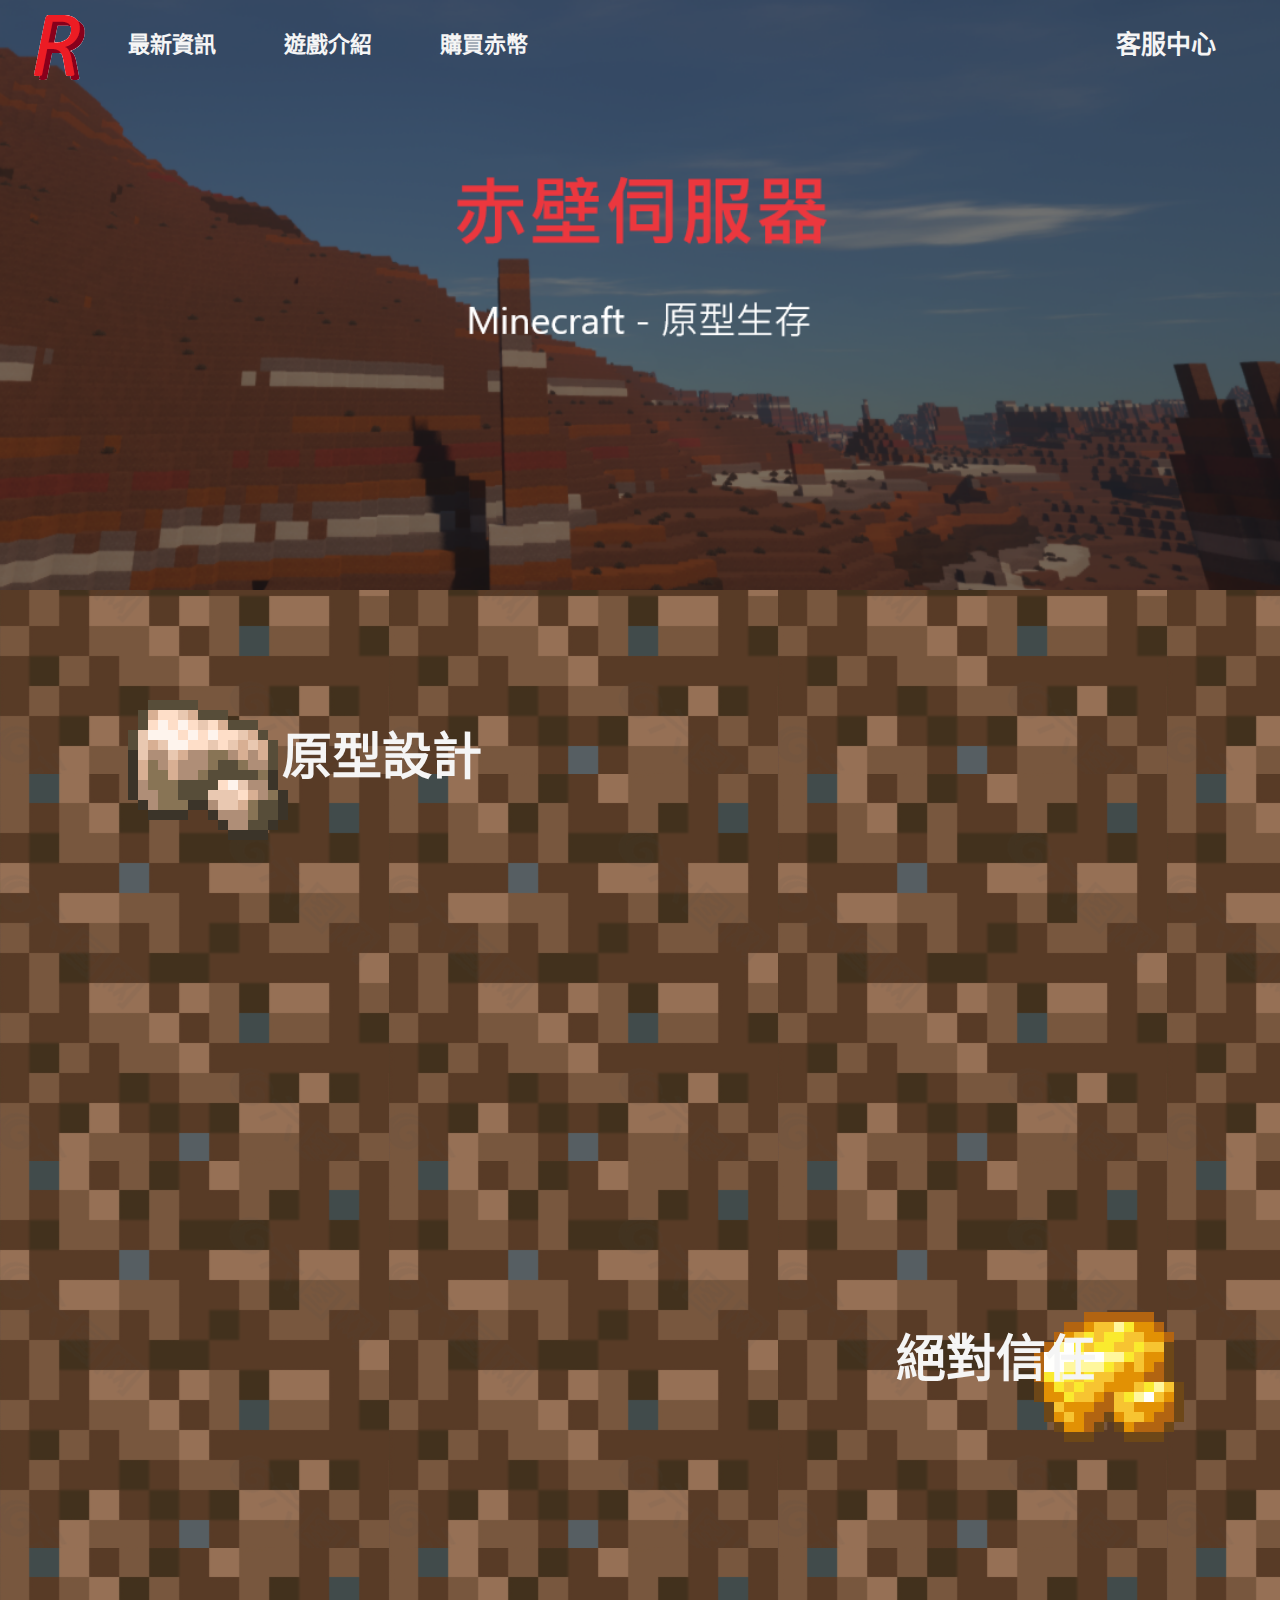
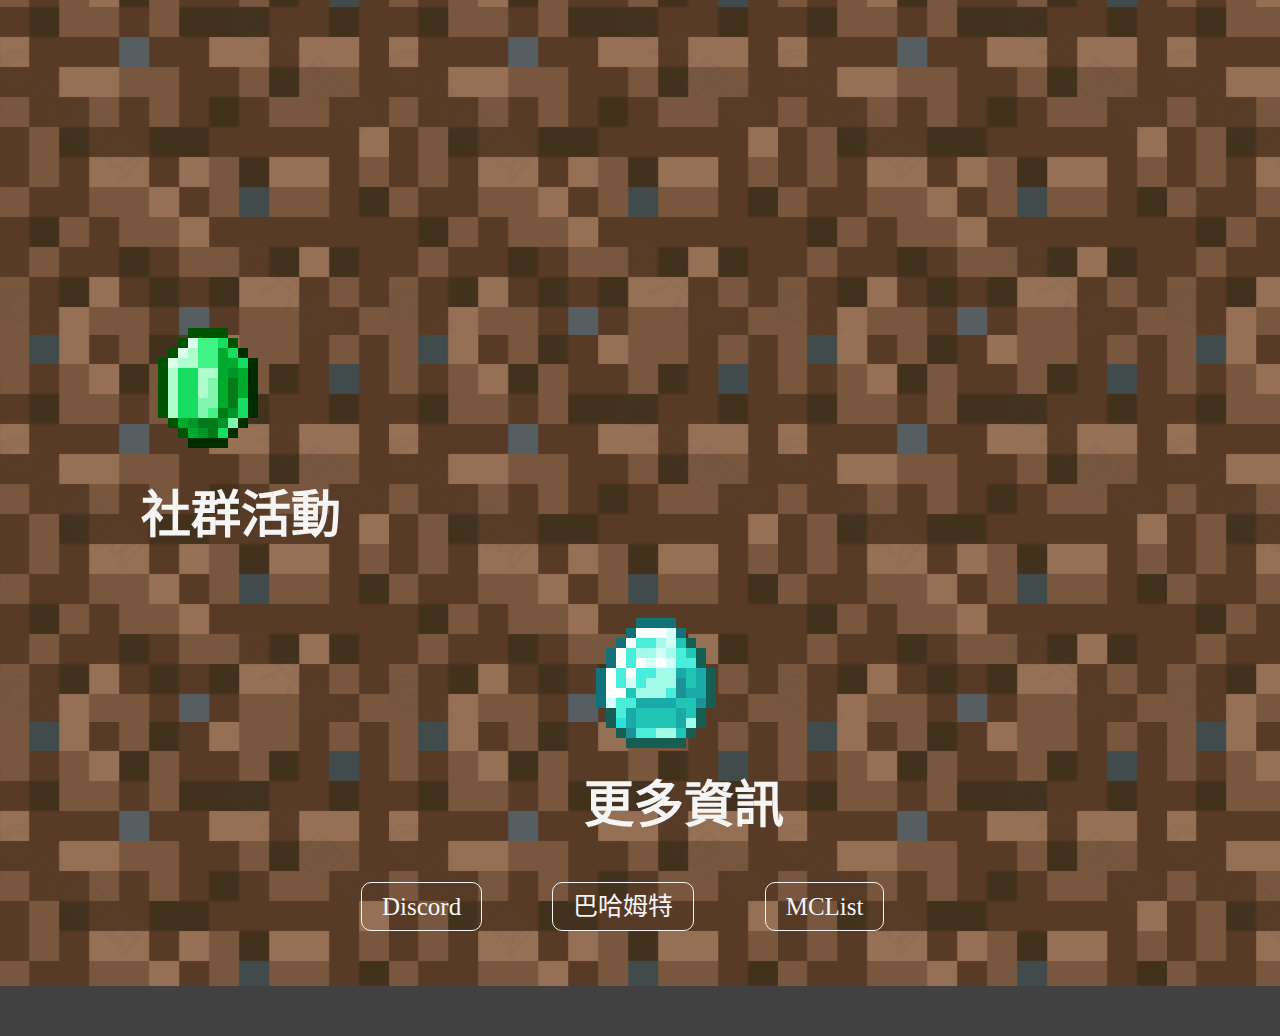
<file: index.html>
<!DOCTYPE html>
<html lang="zh-TW">
<head>
    <meta charset="UTF-8">
    <meta name="viewport" content="width=device-width, initial-scale=1.0">
    <title>Minecraft:赤壁伺服器</title>
    <link rel="stylesheet" href="style.css">
    <link rel="shortcut icon" href="favicon.ico" />
    <link rel="bookmark" href="favicon.ico" />
</head>
<body>
    <header>
        <a href="index.html"><img src="image/R.png"></a>
        <ul>
            <li><strong><a href="page0.html">最新資訊</strong></a></li>
            <li><strong><a href="page1.html">遊戲介紹</strong></a></li>
            <li><strong><a href="https://mcredcliff.tebex.io/category/2514856">購買赤幣</strong></a></li>
        </ul>     
        <p><strong><a href="page2.html">客服中心</a></strong></p>
    </header>
    <main>
        <section class="home">
        </section>
        <section class="h1">
                <img src="image/p4.png">
                <h1>原型設計</h1>
                    <p>作為第三方伺服器經營者，本伺服器基於Minecraft最初設計，以不影響遊戲體驗為前提通過PaperMC設定使得伺服器能夠同時容納更多玩家，並將多人同時在線時對伺服器性能的影響降至最低。<br><br>
                        為了讓玩家體驗真正的原型設計，本伺服器只保留了不可或缺的領地系統來保護玩家的個人財物，拒絕額外加入改變Minecraft原始玩法的系統。<br><br>
                        在這裡，強調以物易物的遊戲方式，因此不存在PayToWin的情況，您的任何努力都是有意義的!趕快加入我們這個大家庭，一起休閒地放鬆心情，寄託疲勞的身心吧!<br><br>
                        連線位址: mcredcliff.com
                    </p>
        </section>
        <section class="h2"> 
            <img src="image/p5.png">
            <h1>絕對信任</h1>
            <p>【頂尖硬體設備集成】 <br><br>
                處理器 4.6GHz AMD Ryzen™ 9 3900X<br>
                記憶體 92G DDR4 3200Mhz<br>
                儲存空間 1290GB NVMe SSD<br>
                運算能力 23核心 - 46線程<br><br>
                【先進軟體程序布局】 <br><br>
                作業系統 Ubuntu<br>
                伺服器 Waterfall - PaperMC<br>
                版本 Java Edition<br><br>
                一場集資訊安全、公平管理與頂尖遊戲體驗於一身的盛宴。
            </p>
        </section>
        <section class="h3"> 
            <img src="image/p6.png">
            <h1>社群活動</h1>
            <p>伺服器經常舉辦線上活動<br>還準備了豐富的獎品<br><br>
                趕快加入我們的Discord社群<br>
                一起共襄盛舉吧!
            </p>
        </section>
        <section class="h4"> 
            <img src="image/p7.png">
            <h1>更多資訊</h1>
            <ul>
                <li><a href="https://ref.gamer.com.tw/redir.php?url=https%3A%2F%2Fdiscord.gg%2Fd4mfbyK2mH">Discord</a></li>
                <li><a href="https://forum.gamer.com.tw/C.php?bsn=18673&snA=199836&tnum=1&subbsn=18">巴哈姆特</a></li>
                <li><a href="https://www.mc-list.xyz/1674/info">MCList</a></li>
            </ul>
        </section>
    </main>
    <footer>
    </footer>
</body>
</html>
</file>
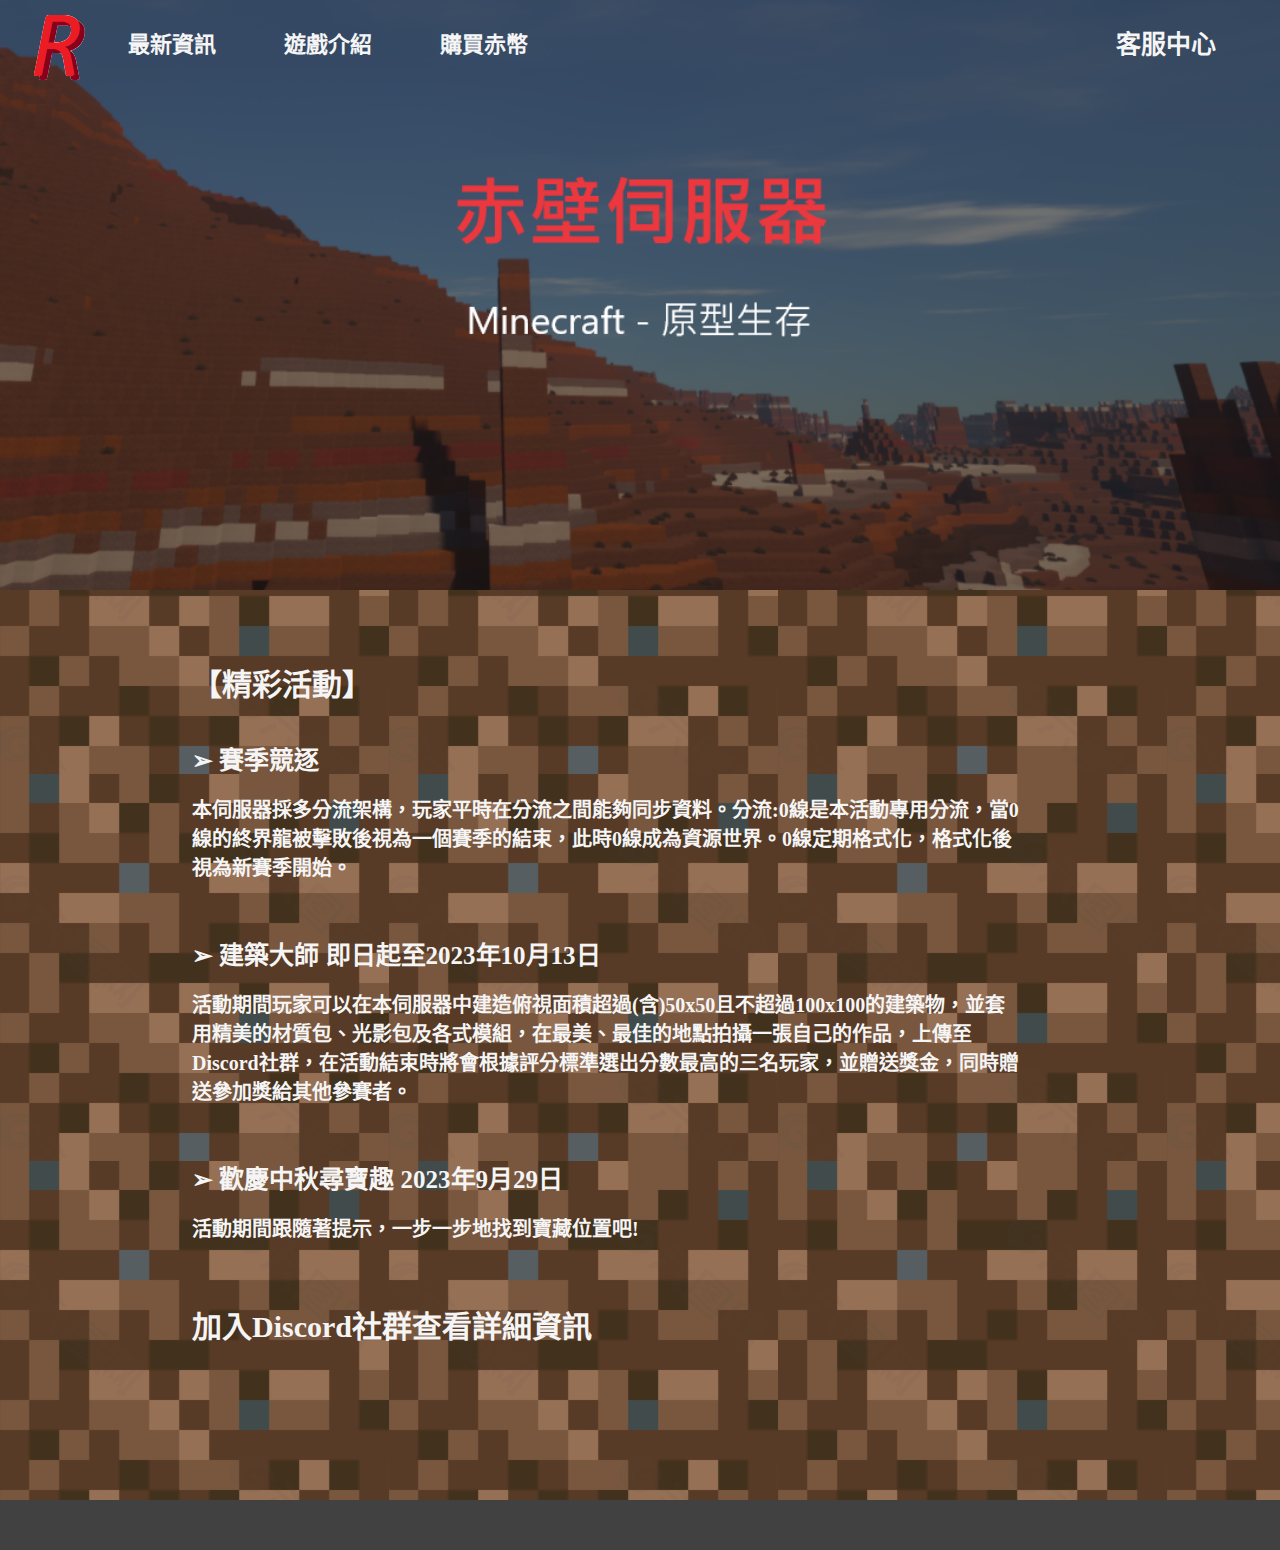
<file: page0.html>
<!DOCTYPE html>
<html lang="zh-TW">
<head>
    <meta charset="UTF-8">
    <meta name="viewport" content="width=device-width, initial-scale=1.0">
    <title>最新資訊 - 赤壁伺服器</title>
    <link rel="stylesheet" href="style.css">
    <link rel="shortcut icon" href="favicon.ico" />
    <link rel="bookmark" href="favicon.ico" />
</head>
<body>
    <header>
        <a href="index.html"><img src="image/R.png"></a>
    <ul>
        <li><strong><a href="page0.html">最新資訊</strong></a></li>
        <li><strong><a href="page1.html">遊戲介紹</strong></a></li>
        <li><strong><a href="http://shop.mcredcliff.com/category/402288">購買赤幣</strong></a></li>
    </ul>     
    <p><strong><a href="page2.html">客服中心</a></strong></p>
    </header>
    <main>
        <section class="home">
        </section>
        <section class="p0">
                <h1>【精彩活動】</h1><br><br>
                <h2>➢ 賽季競逐</h2><br>
                <h3>本伺服器採多分流架構，玩家平時在分流之間能夠同步資料。分流:0線是本活動專用分流，當0線的終界龍被擊敗後視為一個賽季的結束，此時0線成為資源世界。0線定期格式化，格式化後視為新賽季開始。</h3><br><br><br>
                <h2>➢ 建築大師 即日起至2023年10月13日</h2><br>
                <h3>活動期間玩家可以在本伺服器中建造俯視面積超過(含)50x50且不超過100x100的建築物，並套用精美的材質包、光影包及各式模組，在最美、最佳的地點拍攝一張自己的作品，上傳至Discord社群，在活動結束時將會根據評分標準選出分數最高的三名玩家，並贈送獎金，同時贈送參加獎給其他參賽者。</h3><br><br><br>
                <h2>➢ 歡慶中秋尋寶趣 2023年9月29日</h2><br>
                <h3> 活動期間跟隨著提示，一步一步地找到寶藏位置吧!</h3><br><br><br><br><br>
                <h1><a href="https://ref.gamer.com.tw/redir.php?url=https%3A%2F%2Fdiscord.gg%2Fd4mfbyK2mH">加入Discord社群查看詳細資訊</a></h1><br><br><br>
        </section>
    </main>
    <footer>
    </footer>
</body>
</html>
</file>
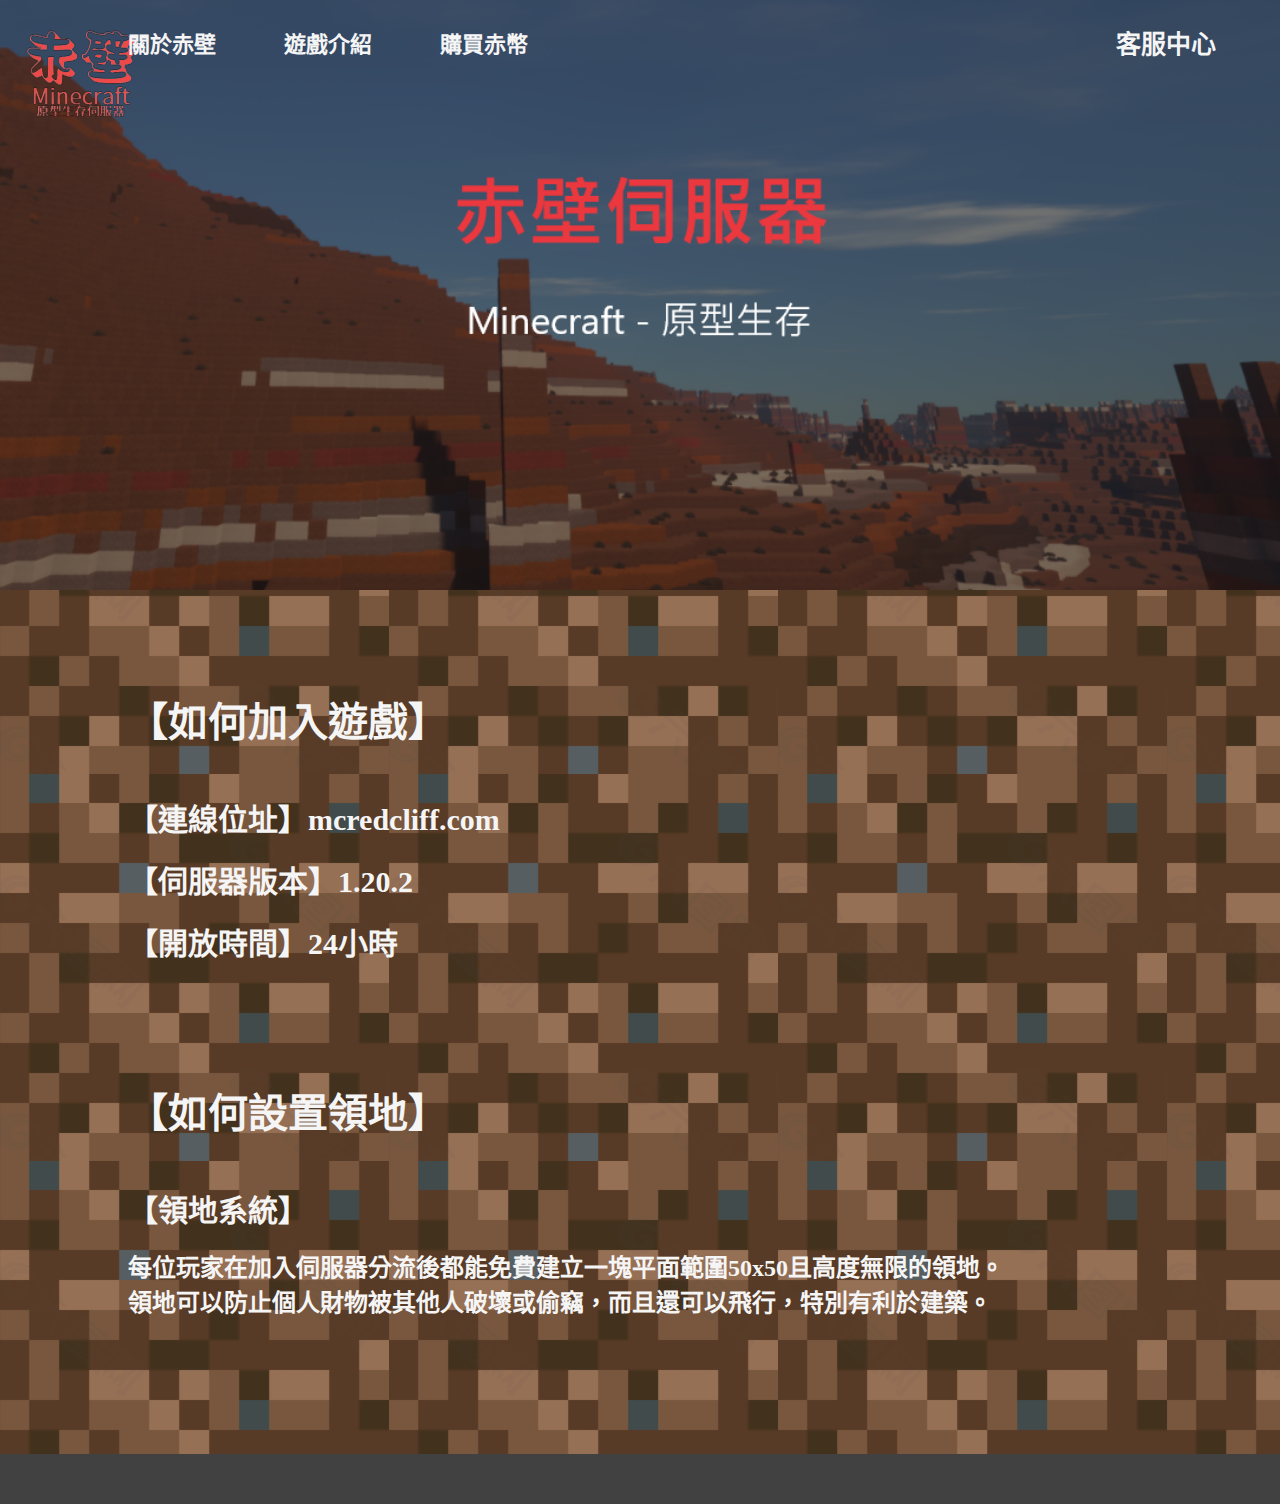
<file: page1.html>
<!DOCTYPE html>
<html lang="zh-TW">
<head>
    <meta charset="UTF-8">
    <meta name="viewport" content="width=device-width, initial-scale=1.0">
    <title>遊戲介紹 - 赤壁伺服器</title>
    <link rel="stylesheet" href="style.css">
    <link rel="shortcut icon" href="favicon.ico" />
    <link rel="bookmark" href="favicon.ico" />
</head>
<body>
    <header>
        <a href="index.html"><img src="image/LOGO.png"></a>
        <ul>
            <li><strong><a href="page0.html">關於赤壁</strong></a></li>
            <li><strong><a href="page1.html">遊戲介紹</strong></a></li>
            <li><strong><a href="page3.html">購買赤幣</strong></a></li>
        </ul>     
        <p><strong><a href="page2.html">客服中心</a></strong></p>
    </header>
    <main>
        <section class="home">
        </section>
        <section class="p1">
                <p><a href="https://www.youtube.com/watch?v=hQ11EFoIuYI"><strong>【如何加入遊戲】</strong></a><br><br></p>
                <h1>【連線位址】mcredcliff.com</h1><br>
                <h1>【伺服器版本】1.20.2</h1><br>
                <h1>【開放時間】24小時</h1><br>
        </section>
        <section class="p2">
                <p><a href="https://www.youtube.com/watch?v=v8h17XA7wR0"><strong>【如何設置領地】</strong></a><br><br></p> 
                <h1>【領地系統】</h1><br><h2>每位玩家在加入伺服器分流後都能免費建立一塊平面範圍50x50且高度無限的領地。<br>領地可以防止個人財物被其他人破壞或偷竊，而且還可以飛行，特別有利於建築。</h2><br><br>
        </section>
    </main>
    <footer>
    </footer>
</body>
</html>
</file>
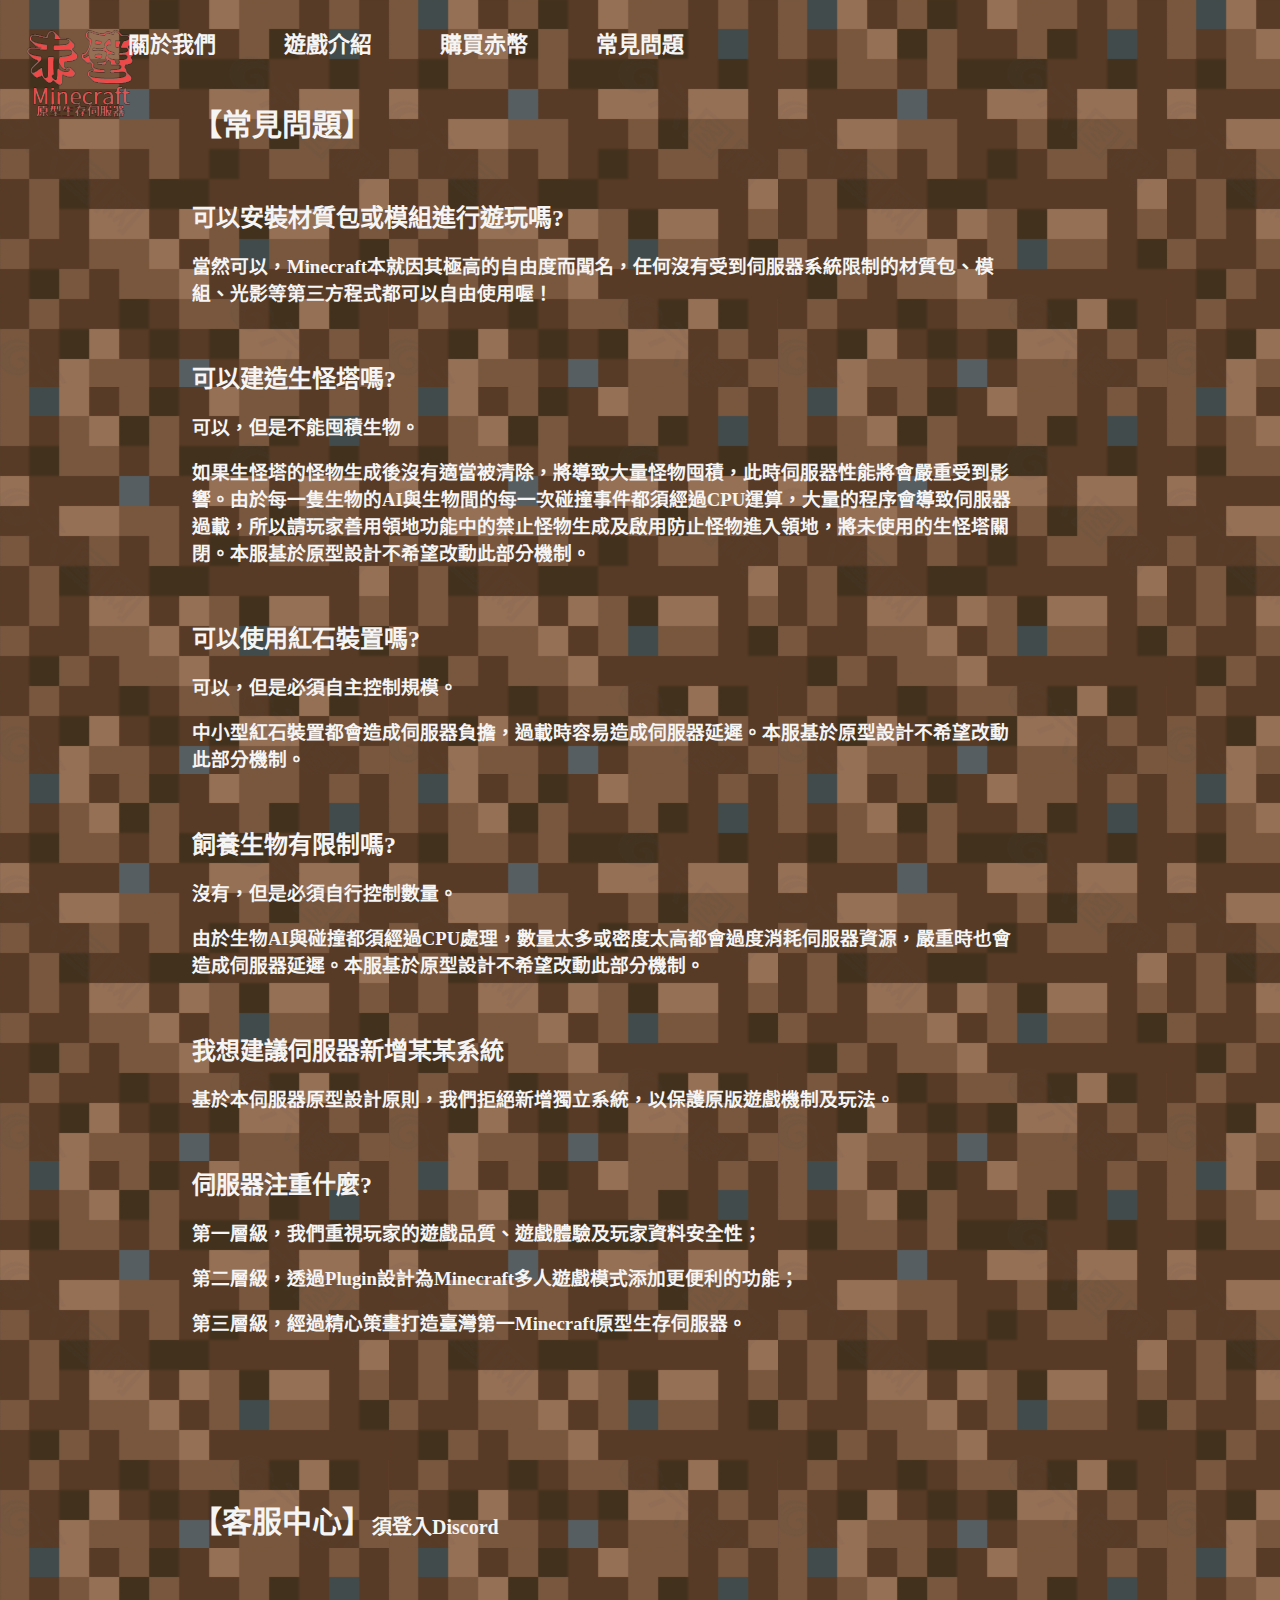
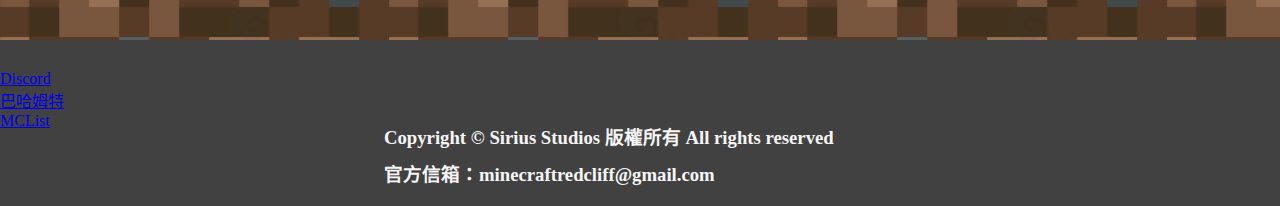
<file: page2.html>
<!DOCTYPE html>
<html lang="zh-TW">
<head>
    <meta charset="UTF-8">
    <meta name="viewport" content="width=device-width, initial-scale=1.0">
    <title>常見問題 - 赤壁伺服器</title>
    <link rel="stylesheet" href="style.css">
    <link rel="shortcut icon" href="favicon.ico" />
    <link rel="bookmark" href="favicon.ico" />
</head>
<body>
    <header>
        <a href="index.html"><img src="image/LOGO.png"></a>
    <ul>
        <li><strong><a href="page0.html">關於我們</strong></a></li>
        <li><strong><a href="page1.html">遊戲介紹</strong></a></li>
        <li><strong><a href="page3.html">購買赤幣</strong></a></li>
        <li><strong><a href="page2.html">常見問題</strong></a></li>
    </ul>
    </header>
    <main>
        <section class="main">
        </section>
        <section class="p3">
                <h1>【常見問題】</h1><br><br><br>
                <h2>可以安裝材質包或模組進行遊玩嗎?</h2><br>
                <h3>當然可以，Minecraft本就因其極高的自由度而聞名，任何沒有受到伺服器系統限制的材質包、模組、光影等第三方程式都可以自由使用喔！</h3><br><br><br>
                <h2>可以建造生怪塔嗎?</h2><br>
                <h3>可以，但是不能囤積生物。</h3><br>
                <h3>如果生怪塔的怪物生成後沒有適當被清除，將導致大量怪物囤積，此時伺服器性能將會嚴重受到影響。由於每一隻生物的AI與生物間的每一次碰撞事件都須經過CPU運算，大量的程序會導致伺服器過載，所以請玩家善用領地功能中的禁止怪物生成及啟用防止怪物進入領地，將未使用的生怪塔關閉。本服基於原型設計不希望改動此部分機制。</h3><br><br><br>
                <h2>可以使用紅石裝置嗎?</h2><br>
                <h3>可以，但是必須自主控制規模。</h3><br>
                <h3>中小型紅石裝置都會造成伺服器負擔，過載時容易造成伺服器延遲。本服基於原型設計不希望改動此部分機制。</h3><br><br><br>
                <h2>飼養生物有限制嗎?</h2><br>
                <h3>沒有，但是必須自行控制數量。</h3><br>
                <h3>由於生物AI與碰撞都須經過CPU處理，數量太多或密度太高都會過度消耗伺服器資源，嚴重時也會造成伺服器延遲。本服基於原型設計不希望改動此部分機制。</h3><br><br><br>
                <h2>我想建議伺服器新增某某系統</h2><br>
                <h3>基於本伺服器原型設計原則，我們拒絕新增獨立系統，以保護原版遊戲機制及玩法。</h3><br><br><br>
                <h2>伺服器注重什麼?</h2><br>
                <h3>第一層級，我們重視玩家的遊戲品質、遊戲體驗及玩家資料安全性；</h3><br>
                <h3>第二層級，透過Plugin設計為Minecraft多人遊戲模式添加更便利的功能；</h3><br>
                <h3>第三層級，經過精心策畫打造臺灣第一Minecraft原型生存伺服器。</h3><br><br><br><br><br><br><br><br><br>
                <h1><a href="https://discord.gg/u3KZGgnUyA"><strong>【客服中心】</strong></a><p>須登入Discord</p></h1>
        </section>
    </main>
    <footer>
        <ul>
            <li><a href="https://ref.gamer.com.tw/redir.php?url=https%3A%2F%2Fdiscord.gg%2Fd4mfbyK2mH">Discord</a></li>
            <li><a href="https://forum.gamer.com.tw/C.php?bsn=18673&snA=199836&tnum=1&subbsn=18">巴哈姆特</a></li>
            <li><a href="https://www.mc-list.xyz/1674/info">MCList</a></li>
        </ul>
        <h3>Copyright © Sirius Studios 版權所有 All rights reserved</h3><br>
        <h3>官方信箱：minecraftredcliff@gmail.com</h3>
    </footer>
</body>
</html>
</file>
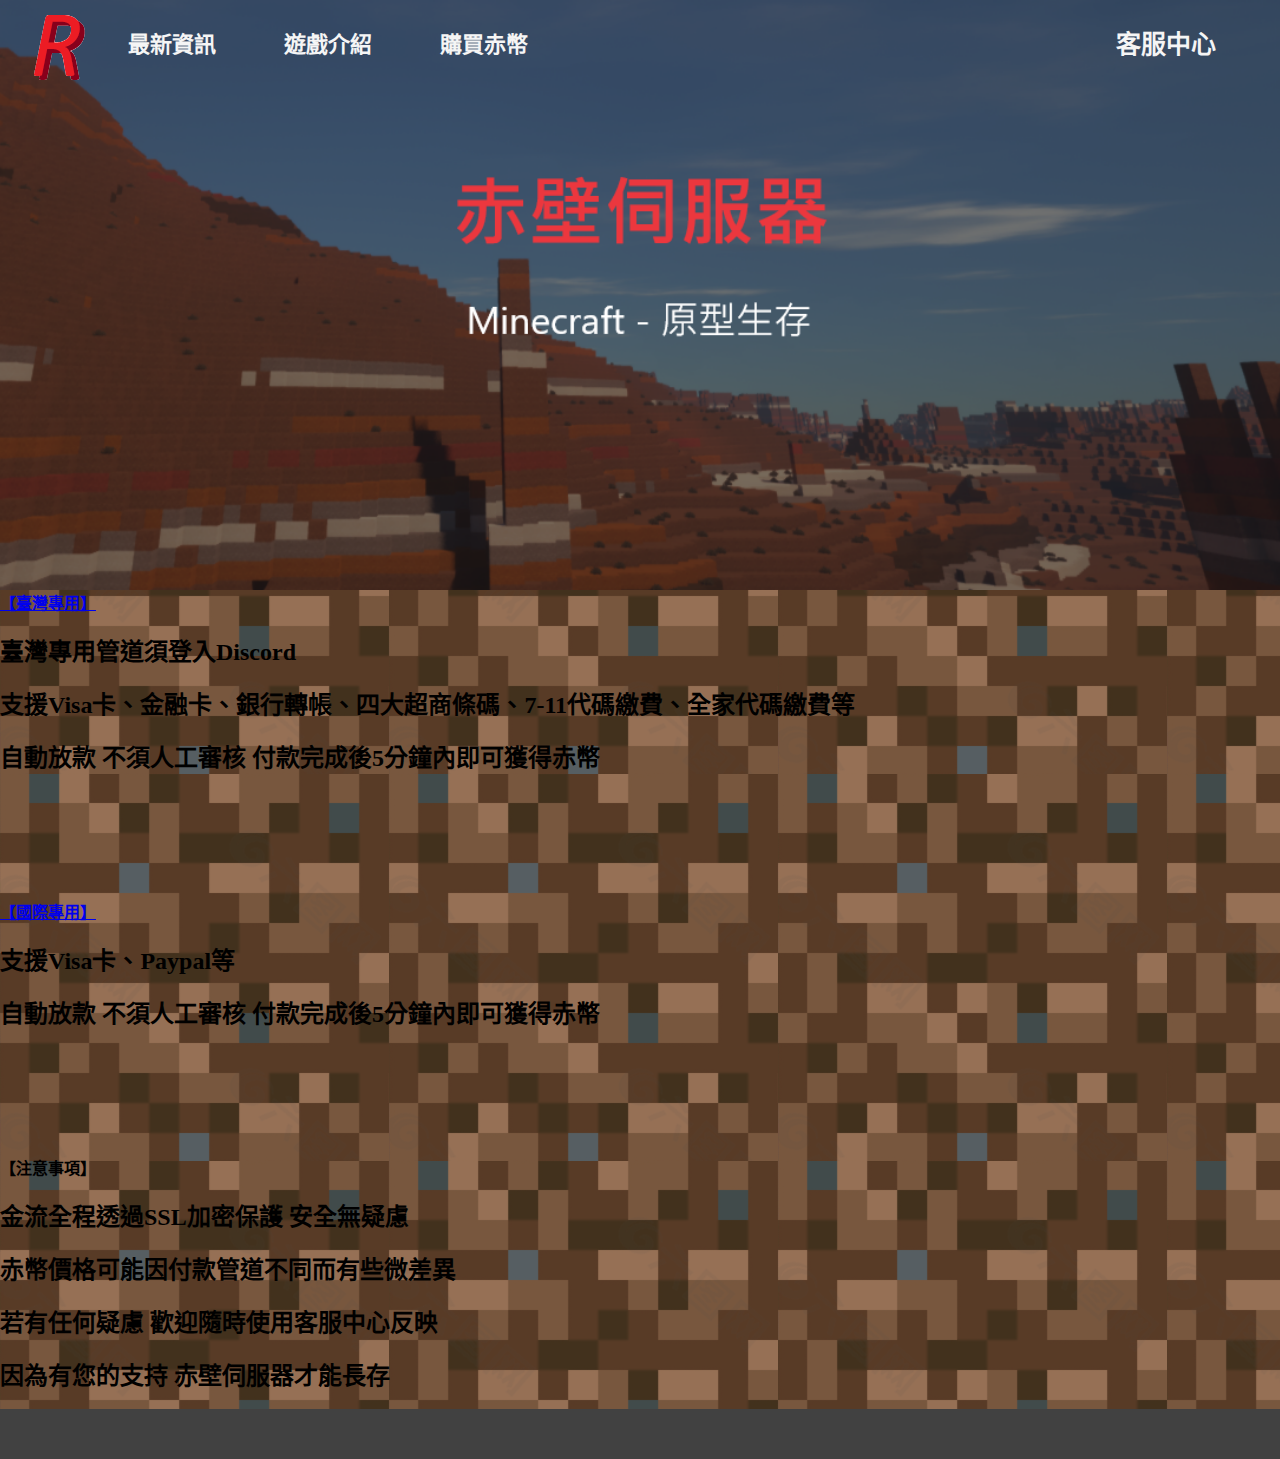
<file: page3.html>
<!DOCTYPE html>
<html lang="zh-TW">
<head>
    <meta charset="UTF-8">
    <meta name="viewport" content="width=device-width, initial-scale=1.0">
    <title>購買赤幣 - 赤壁伺服器</title>
    <link rel="stylesheet" href="style.css">
    <link rel="shortcut icon" href="favicon.ico" />
    <link rel="bookmark" href="favicon.ico" />
</head>
<body>
    <header>
        <a href="index.html"><img src="image/R.png"></a>
        <ul>
            <li><strong><a href="page0.html">最新資訊</strong></a></li>
            <li><strong><a href="page1.html">遊戲介紹</strong></a></li>
            <li><strong><a href="page3.html">購買赤幣</strong></a></li>
        </ul>     
        <p><strong><a href="page2.html">客服中心</a></strong></p>
    </header>
    <main>
        <section class="home">
        </section>
        <section class="p4">
                <p><a href="https://discord.gg/gfeaQ2kK4G"><strong>【臺灣專用】</strong></a><br><br></p>
                <h2>臺灣專用管道須登入Discord</h2><br>
                <h2>支援Visa卡、金融卡、銀行轉帳、四大超商條碼、7-11代碼繳費、全家代碼繳費等</h2><br>
                <h2>自動放款 不須人工審核 付款完成後5分鐘內即可獲得赤幣</h2><br><br><br><br><br><br><br>
                <p><a href="https://mcredcliff.tebex.io/category/2514856"><strong>【國際專用】</strong></a><br><br></p>
                <h2>支援Visa卡、Paypal等</h2><br>
                <h2>自動放款 不須人工審核 付款完成後5分鐘內即可獲得赤幣</h2><br><br><br><br><br><br><br>
                <p><strong>【注意事項】</strong><br><br></p>
                <h2>金流全程透過SSL加密保護 安全無疑慮</h2><br>
                <h2>赤幣價格可能因付款管道不同而有些微差異</h2><br>
                <h2>若有任何疑慮 歡迎隨時使用客服中心反映</h2><br>
                <h2>因為有您的支持 赤壁伺服器才能長存</h2><br>
        </section>
    </main>
    <footer>
    </footer>
</body>
</html>
</file>
<file: style.css>
*{padding: 0;margin: 0;
}
header{height: 90px;width: 100%;position: absolute;margin-top: 0px;
}
header a{color: whitesmoke;text-decoration: none;border: none;
}
header a:hover{text-decoration: underline;
}
header img{position: absolute;left: 2vw;top: 15px;
}
header ul{position: absolute;left: 10vw;top: 0;line-height: 90px;
}
header li{display:inline;margin-right: 5vw;font-size: 22px;
}
header p{position: absolute;right: 5vw;top: 0;line-height: 90px;display: inline;font-size: 25px; 
}
main{background-image: url(image/p0.png);width: 100%;
}

.home{background-image:url(image/a1.png);background-repeat: no-repeat;background-position: center;padding: 390px 0px 200px;background-size: cover;
}
.h1{margin-left: 10vw;border-radius: 20px;margin-top: 100px;margin-bottom: 0px;font-size: 25px;color: whitesmoke;
}
.h1 h1{margin-left: 12vw;margin-top: -140px;
}
.h1 p {
    margin-left: 10vw;
    border-radius: 20px;
    margin-top: 0px;
    margin-bottom: 0px;
    font-size: 25px;
    color: whitesmoke;
    background-color: gray;
    padding: 30px 50px;
    margin-right: 15vw;
    opacity: 0; /* 初始时隐藏 */
    transition: opacity 0.5s; /* 添加淡入淡出过渡效果，持续时间为0.5秒 */
}

section.h1:hover p {
    opacity: 1; /* 鼠标悬停时显示 */
}

.h2{margin-left: 10vw;border-radius: 20px;margin-top: 0px;margin-bottom: 0px;font-size: 25px;color: whitesmoke;
}
.h2 img{margin-left: 70vw;}
.h2 h1{margin-left: 60vw;margin-top: -140px;
}
.h2 p {
    margin-left: 5vw;
    margin-right: 30vw;
    border-radius: 20px;
    margin-top: -50px;
    margin-bottom: 0px;
    font-size: 25px;
    color: whitesmoke;
    background-color: gray;
    padding: 30px 50px;
    opacity: 0; /* 初始时隐藏 */
    transition: opacity 0.5s; /* 添加淡入淡出过渡效果，持续时间为0.5秒 */
}

section.h2:hover p {
    opacity: 1; /* 鼠标悬停时显示 */
}


.h3{margin-left: 10vw;border-radius: 20px;margin-top: 0px;margin-bottom: 0px;font-size: 25px;color: whitesmoke;
}
.h3 h1{margin-left: 1vw;
}
.h3 p {
    margin-left: 12vw;
    margin-right: 20vw;
    border-radius: 20px;
    margin-top: -180px;
    margin-bottom: 0px;
    font-size: 25px;
    color: whitesmoke;
    background-color: gray;
    padding: 30px 50px;
    opacity: 0; /* 初始时隐藏 */
    transition: opacity 0.5s; /* 添加淡入淡出过渡效果，持续时间为0.5秒 */
}

section.h3:hover p {
    opacity: 1; /* 鼠标悬停时显示 */
}

.h4{margin-left: 45vw;border-radius: 20px;margin-top: 0px;margin-bottom: 0px;font-size: 25px;color: whitesmoke;padding-bottom: 150px;
}
.h4 h1{margin-left: 8px;margin-bottom: 0px;
}
.h4 ul{position: absolute;margin-top: 50px;margin-left: -215px;
}
.h4 li{display: inline;margin-right: 5vw;font-size: 25px;
}
.h4 a{text-decoration: none;border: 1px solid whitesmoke;padding: 10px 20px;border-radius: 10px;color: whitesmoke;
}
.h4 a:hover{text-decoration: underline;
}
footer{background-color: rgb(65, 65, 65);padding-top: 30px;padding-bottom: 20px;color: whitesmoke;width: 100%;
}
footer p{margin-left: 40vw;
}





section.p0{margin-left: 15vw;border-radius: 20px;margin-bottom: 0px;color: whitesmoke;padding-bottom: 100px;padding-top: 100px;margin-right: 20vw;
}
.p0 a {text-decoration: none;color: whitesmoke;
}
.p0 a:hover{text-decoration: underline;
}
.p0 h1{font-size: 30px;color: whitesmoke;margin-top: -30px;
}
.p0 h2{font-size: 25px;color: whitesmoke;
}
.p0 h3{font-size: 20px;color: whitesmoke;
}







.p1{margin-left: 10vw;border-radius: 20px;margin-bottom: 0px;color: whitesmoke;padding-top: 100px;padding-bottom: 100px;
}
.p1 a {text-decoration: none;color: whitesmoke;
}
.p1 a:hover{text-decoration: underline;
}
.p1 p {color: whitesmoke;font-size: 40px;
}
.p1 h1{font-size: 30px;
}


.p2{margin-left: 10vw;border-radius: 20px;margin-bottom: 0px;color: whitesmoke;padding-bottom: 100px;
}
.p2 a {text-decoration: none;color: whitesmoke;
}
.p2 a:hover{text-decoration: underline;
}
.p2 p {color: whitesmoke;font-size: 40px;
}
.p2 h1{font-size: 30px;
}

.p3{margin-left: 15vw;border-radius: 20px;margin-bottom: 0px;color: whitesmoke;padding-bottom: 100px;padding-top: 100px;margin-right: 20vw;
}
.p3 a {text-decoration: none;color: whitesmoke;
}
.p3 a:hover{text-decoration: underline;
}
.p3 p {color: whitesmoke;font-size: 20px;margin-left: 180px;margin-top: -30px;
}
.p3 h1{font-size: 30px;
}

footer h3{margin-left: 30%;margin-top: -8px;
}

.menu{
    display: none;
}
/*  */
@media screen and (max-width:768px){
    header ul{display:none}
    header h1{left:50%;transform: translateX(-50%);}
    header p{display: none;}
    header a{position: relative;left: 42%;}
    .h1 h1{margin-left: 30vw;
    }
    .h1 p {
        margin-top: 80px;
        font-size: 20px;
    }
    .h2 img{margin-left: 0vw;}
    .h2 h1{margin-left: 30vw;margin-top: -140px;
    }
    .h2 p {
    margin-left: 5vw;
    margin-right: 30vw;
    margin-top: 80px;
    margin-bottom: 0px;
    font-size: 20px;}
    .h3 h1{margin-left: 1vw;
    }
    .h3 p {
        margin-left: 35vw;
        margin-top: -180px;
        font-size: 20px;
    }
    .h4{margin-left: 35vw;
    }
    .h4 ul{margin-left: -150px;
    }
    .p2 h2{margin-right: 10vw;
    }
    .menu{
        display: block;
        background-color: transparent;
        color: whitesmoke;
        font-size: 35px;
        position: absolute;
        top: 15px;
        left: 20px;
        border: none;
        cursor: pointer;
    }
}
</file>
